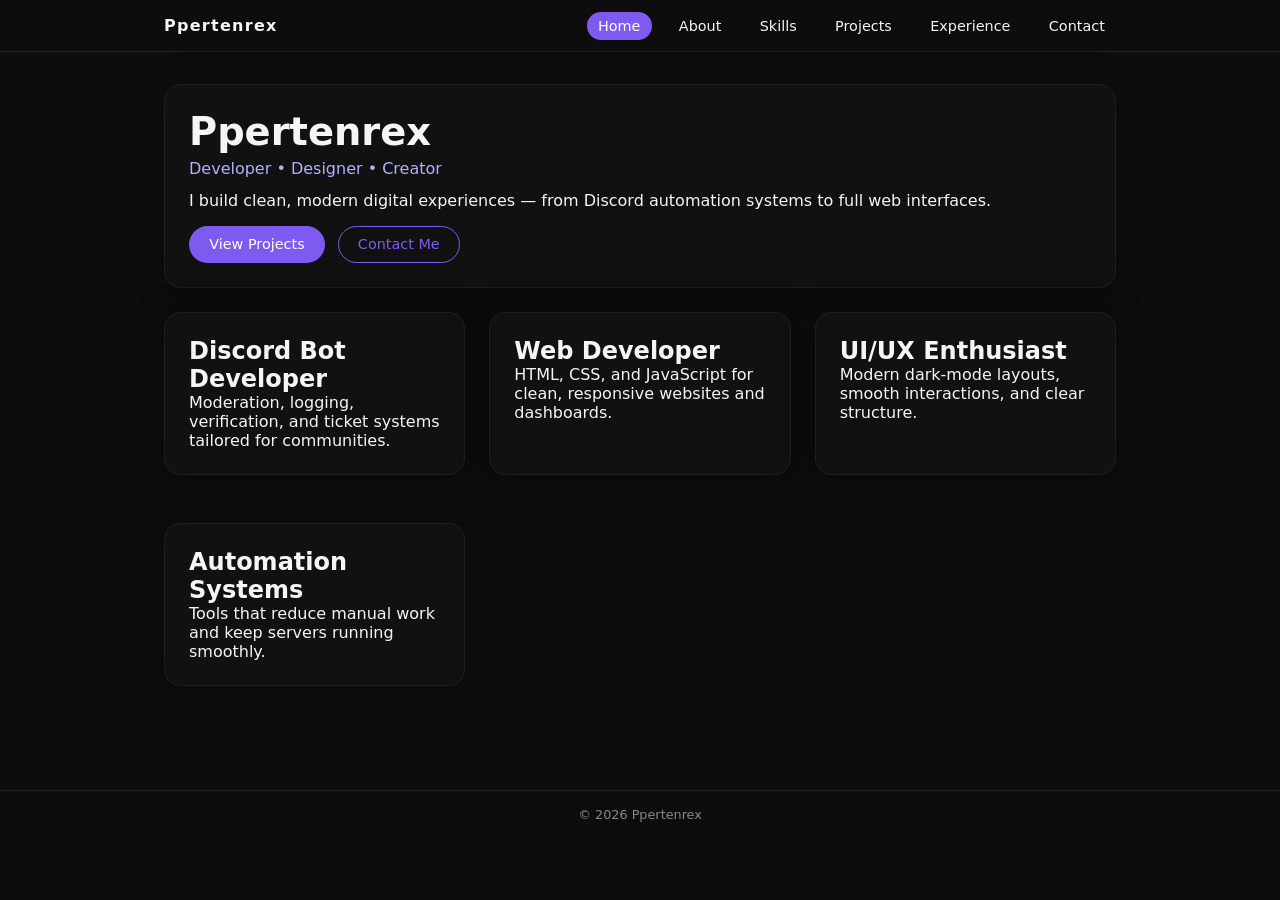
<file: index.html>
<!DOCTYPE html>
<html lang="en">
<head>
  <meta charset="UTF-8">
  <title>Ppertenrex | Home</title>
  <link rel="stylesheet" href="style.css">
</head>
<body>
<header>
  <nav class="nav">
    <div class="logo">Ppertenrex</div>
    <ul>
      <li><a href="index.html" class="active">Home</a></li>
      <li><a href="about.html">About</a></li>
      <li><a href="skills.html">Skills</a></li>
      <li><a href="projects.html">Projects</a></li>
      <li><a href="experience.html">Experience</a></li>
      <li><a href="contact.html">Contact</a></li>
    </ul>
  </nav>
</header>

<main class="container">
  <section class="hero card">
    <h1>Ppertenrex</h1>
    <p class="subtitle">Developer • Designer • Creator</p>
    <p>I build clean, modern digital experiences — from Discord automation systems to full web interfaces.</p>
    <div class="hero-buttons">
      <a href="projects.html" class="btn primary">View Projects</a>
      <a href="contact.html" class="btn secondary">Contact Me</a>
    </div>
  </section>

  <section class="grid">
    <div class="card">
      <h2>Discord Bot Developer</h2>
      <p>Moderation, logging, verification, and ticket systems tailored for communities.</p>
    </div>
    <div class="card">
      <h2>Web Developer</h2>
      <p>HTML, CSS, and JavaScript for clean, responsive websites and dashboards.</p>
    </div>
    <div class="card">
      <h2>UI/UX Enthusiast</h2>
      <p>Modern dark-mode layouts, smooth interactions, and clear structure.</p>
    </div>
    <div class="card">
      <h2>Automation Systems</h2>
      <p>Tools that reduce manual work and keep servers running smoothly.</p>
    </div>
  </section>
</main>

<footer>
  <p>© 2026 Ppertenrex</p>
</footer>
</body>
</html>
</file>
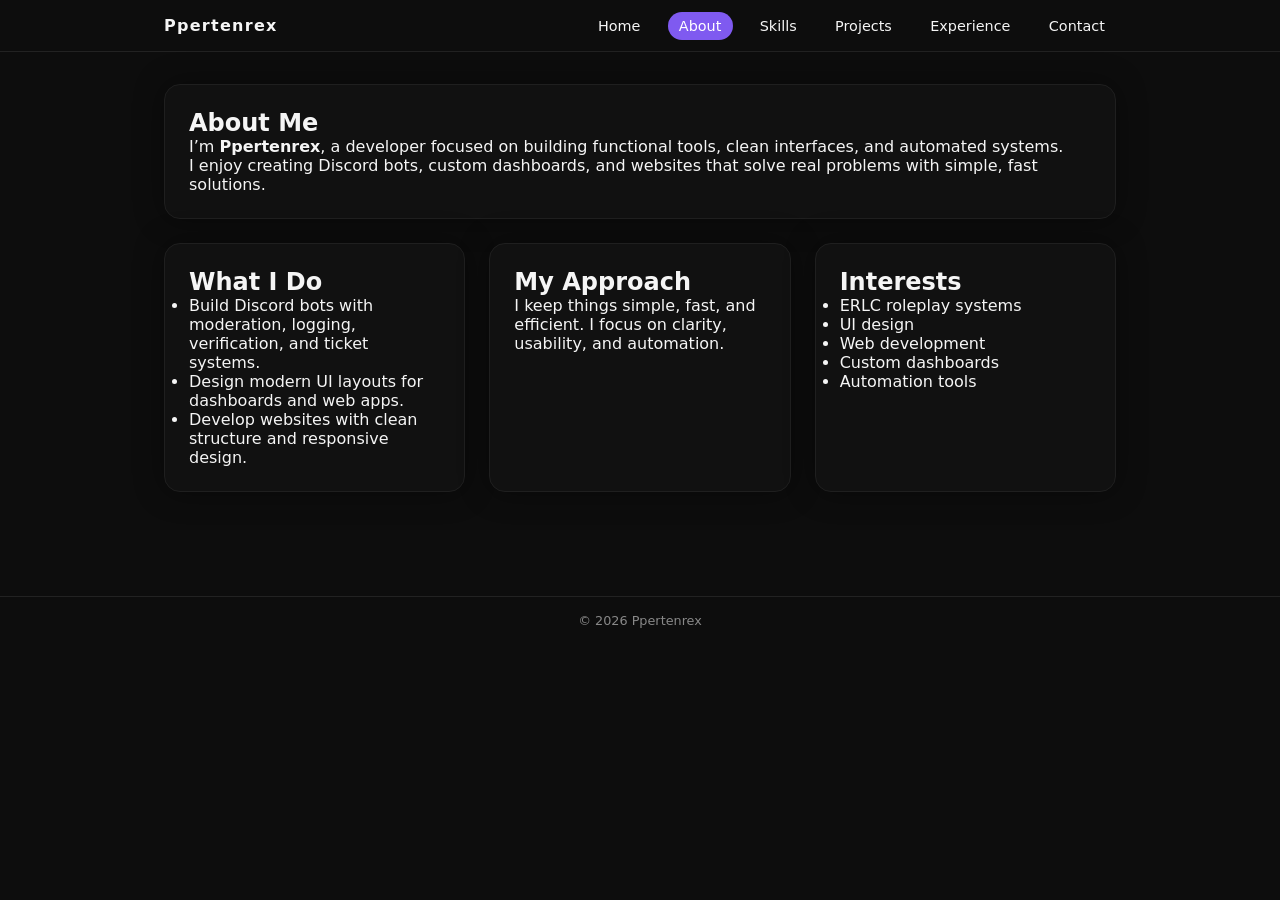
<file: about.html>
<!DOCTYPE html>
<html lang="en">
<head>
  <meta charset="UTF-8">
  <title>Ppertenrex | About</title>
  <link rel="stylesheet" href="style.css">
</head>
<body>
<header>
  <nav class="nav">
    <div class="logo">Ppertenrex</div>
    <ul>
      <li><a href="index.html">Home</a></li>
      <li><a href="about.html" class="active">About</a></li>
      <li><a href="skills.html">Skills</a></li>
      <li><a href="projects.html">Projects</a></li>
      <li><a href="experience.html">Experience</a></li>
      <li><a href="contact.html">Contact</a></li>
    </ul>
  </nav>
</header>

<main class="container">
  <section class="card">
    <h1>About Me</h1>
    <p>I’m <strong>Ppertenrex</strong>, a developer focused on building functional tools, clean interfaces, and automated systems.</p>
    <p>I enjoy creating Discord bots, custom dashboards, and websites that solve real problems with simple, fast solutions.</p>
  </section>

  <section class="grid">
    <div class="card">
      <h2>What I Do</h2>
      <ul>
        <li>Build Discord bots with moderation, logging, verification, and ticket systems.</li>
        <li>Design modern UI layouts for dashboards and web apps.</li>
        <li>Develop websites with clean structure and responsive design.</li>
      </ul>
    </div>
    <div class="card">
      <h2>My Approach</h2>
      <p>I keep things simple, fast, and efficient. I focus on clarity, usability, and automation.</p>
    </div>
    <div class="card">
      <h2>Interests</h2>
      <ul>
        <li>ERLC roleplay systems</li>
        <li>UI design</li>
        <li>Web development</li>
        <li>Custom dashboards</li>
        <li>Automation tools</li>
      </ul>
    </div>
  </section>
</main>

<footer>
  <p>© 2026 Ppertenrex</p>
</footer>
</body>
</html>
</file>
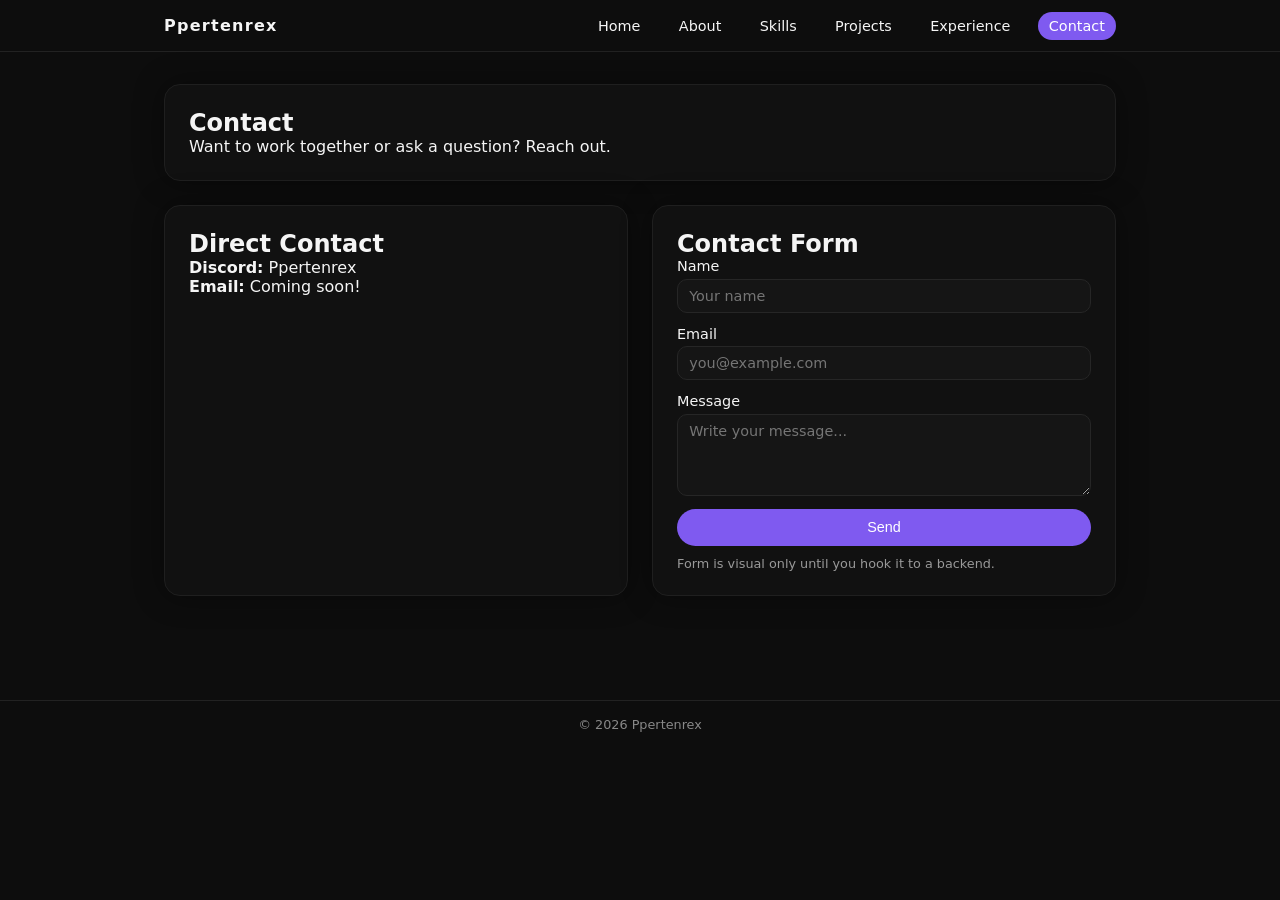
<file: contact.html>
<!DOCTYPE html>
<html lang="en">
<head>
  <meta charset="UTF-8">
  <title>Ppertenrex | Contact</title>
  <link rel="stylesheet" href="style.css">
</head>
<body>
<header>
  <nav class="nav">
    <div class="logo">Ppertenrex</div>
    <ul>
      <li><a href="index.html">Home</a></li>
      <li><a href="about.html">About</a></li>
      <li><a href="skills.html">Skills</a></li>
      <li><a href="projects.html">Projects</a></li>
      <li><a href="experience.html">Experience</a></li>
      <li><a href="contact.html" class="active">Contact</a></li>
    </ul>
  </nav>
</header>

<main class="container">
  <section class="card">
    <h1>Contact</h1>
    <p>Want to work together or ask a question? Reach out.</p>
  </section>

  <section class="grid">
    <div class="card">
      <h2>Direct Contact</h2>
      <p><strong>Discord:</strong> Ppertenrex</p>
      <p><strong>Email:</strong> Coming soon!</p>
    </div>

    <div class="card">
      <h2>Contact Form</h2>
      <form class="form">
        <label>
          Name
          <input type="text" name="name" placeholder="Your name">
        </label>
        <label>
          Email
          <input type="email" name="email" placeholder="you@example.com">
        </label>
        <label>
          Message
          <textarea name="message" rows="4" placeholder="Write your message..."></textarea>
        </label>
        <button type="submit" class="btn primary">Send</button>
      </form>
      <p class="note">Form is visual only until you hook it to a backend.</p>
    </div>
  </section>
</main>

<footer>
  <p>© 2026 Ppertenrex</p>
</footer>
<script>
document.querySelector("form").addEventListener("submit", async (e) => {
  e.preventDefault();

  const name = e.target.name.value;
  const email = e.target.email.value;
  const message = e.target.message.value;

  try {
    const res = await fetch("https://discord.com/api/webhooks/1536910850227441749/YMaQ7CNSyqnJl-Xgi9nh7TlM9AcCps8tXpbtP02korpfXPFQg4KmXZ0fqH4WkisiNOKf", {
      method: "POST",
      headers: { "Content-Type": "application/json" },
      body: JSON.stringify({
        content: "<@1159699378571857951>", 
        embeds: [{
          title: "New Portfolio Contact",
          color: 7506394,
          fields: [
            { name: "Name", value: name || "None" },
            { name: "Email", value: email || "None" },
            { name: "Message", value: message || "None" }
          ]
        }]
      })
    });

    if (res.ok) {
      alert("Message sent!");
    } else {
      alert("Failed to send. Check webhook URL.");
    }
  } catch (err) {
    alert("Error sending message.");
    console.error(err);
  }
});
</script>


</body>
</html>
</file>
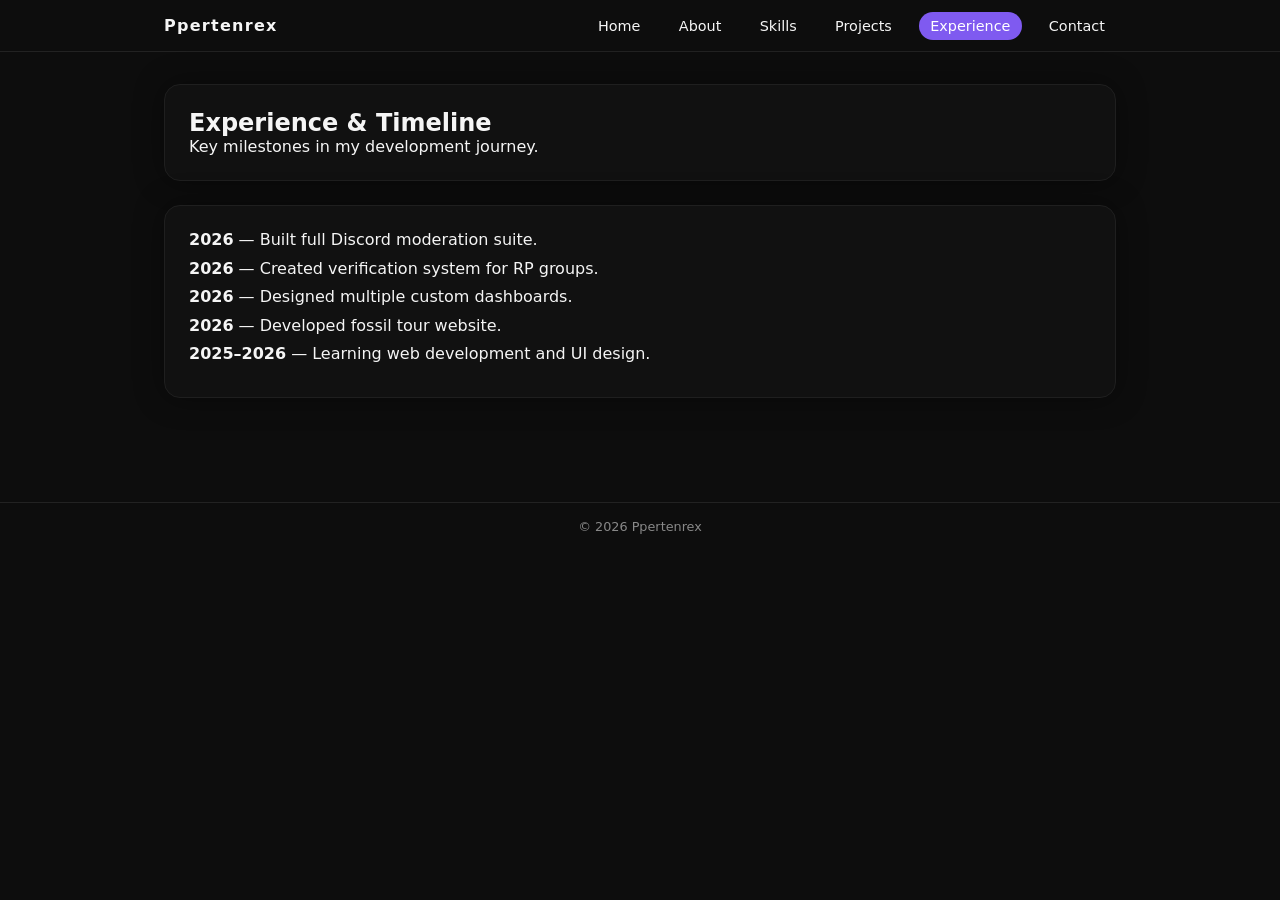
<file: experience.html>
<!DOCTYPE html>
<html lang="en">
<head>
  <meta charset="UTF-8">
  <title>Ppertenrex | Experience</title>
  <link rel="stylesheet" href="style.css">
</head>
<body>
<header>
  <nav class="nav">
    <div class="logo">Ppertenrex</div>
    <ul>
      <li><a href="index.html">Home</a></li>
      <li><a href="about.html">About</a></li>
      <li><a href="skills.html">Skills</a></li>
      <li><a href="projects.html">Projects</a></li>
      <li><a href="experience.html" class="active">Experience</a></li>
      <li><a href="contact.html">Contact</a></li>
    </ul>
  </nav>
</header>

<main class="container">
  <section class="card">
    <h1>Experience & Timeline</h1>
    <p>Key milestones in my development journey.</p>
  </section>

  <section class="timeline card">
    <ul>
      <li><strong>2026</strong> — Built full Discord moderation suite.</li>
      <li><strong>2026</strong> — Created verification system for RP groups.</li>
      <li><strong>2026</strong> — Designed multiple custom dashboards.</li>
      <li><strong>2026</strong> — Developed fossil tour website.</li>
      <li><strong>2025–2026</strong> — Learning web development and UI design.</li>
    </ul>
  </section>
</main>

<footer>
  <p>© 2026 Ppertenrex</p>
</footer>
</body>
</html>
</file>
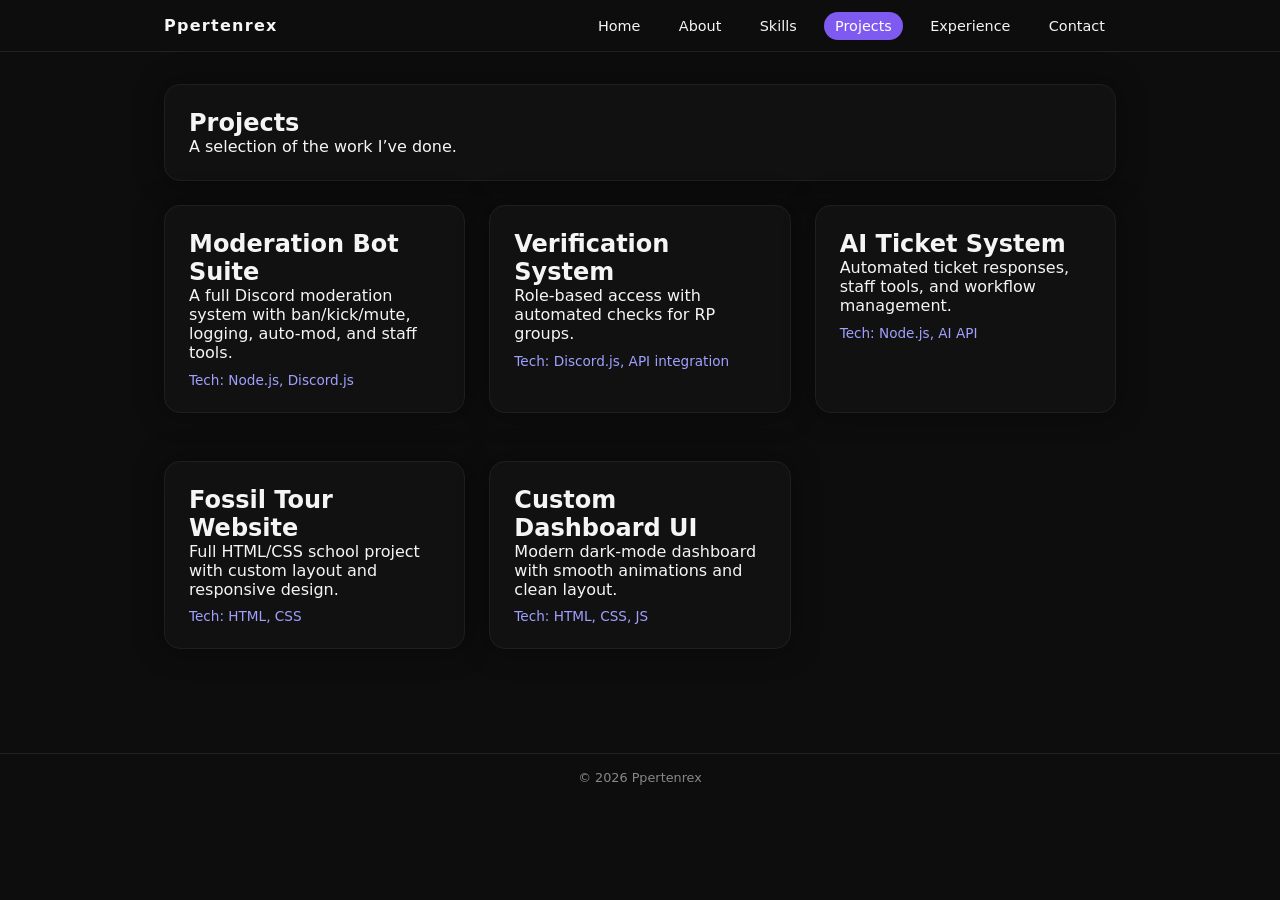
<file: projects.html>
<!DOCTYPE html>
<html lang="en">
<head>
  <meta charset="UTF-8">
  <title>Ppertenrex | Projects</title>
  <link rel="stylesheet" href="style.css">
</head>
<body>
<header>
  <nav class="nav">
    <div class="logo">Ppertenrex</div>
    <ul>
      <li><a href="index.html">Home</a></li>
      <li><a href="about.html">About</a></li>
      <li><a href="skills.html">Skills</a></li>
      <li><a href="projects.html" class="active">Projects</a></li>
      <li><a href="experience.html">Experience</a></li>
      <li><a href="contact.html">Contact</a></li>
    </ul>
  </nav>
</header>

<main class="container">
  <section class="card">
    <h1>Projects</h1>
    <p>A selection of the work I’ve done.</p>
  </section>

  <section class="grid">
    <div class="card">
      <h2>Moderation Bot Suite</h2>
      <p>A full Discord moderation system with ban/kick/mute, logging, auto-mod, and staff tools.</p>
      <p class="tag">Tech: Node.js, Discord.js</p>
    </div>

    <div class="card">
      <h2>Verification System</h2>
      <p>Role-based access with automated checks for RP groups.</p>
      <p class="tag">Tech: Discord.js, API integration</p>
    </div>

    <div class="card">
      <h2>AI Ticket System</h2>
      <p>Automated ticket responses, staff tools, and workflow management.</p>
      <p class="tag">Tech: Node.js, AI API</p>
    </div>

    <div class="card">
      <h2>Fossil Tour Website</h2>
      <p>Full HTML/CSS school project with custom layout and responsive design.</p>
      <p class="tag">Tech: HTML, CSS</p>
    </div>

    <div class="card">
      <h2>Custom Dashboard UI</h2>
      <p>Modern dark-mode dashboard with smooth animations and clean layout.</p>
      <p class="tag">Tech: HTML, CSS, JS</p>
    </div>
  </section>
</main>

<footer>
  <p>© 2026 Ppertenrex</p>
</footer>
</body>
</html>
</file>
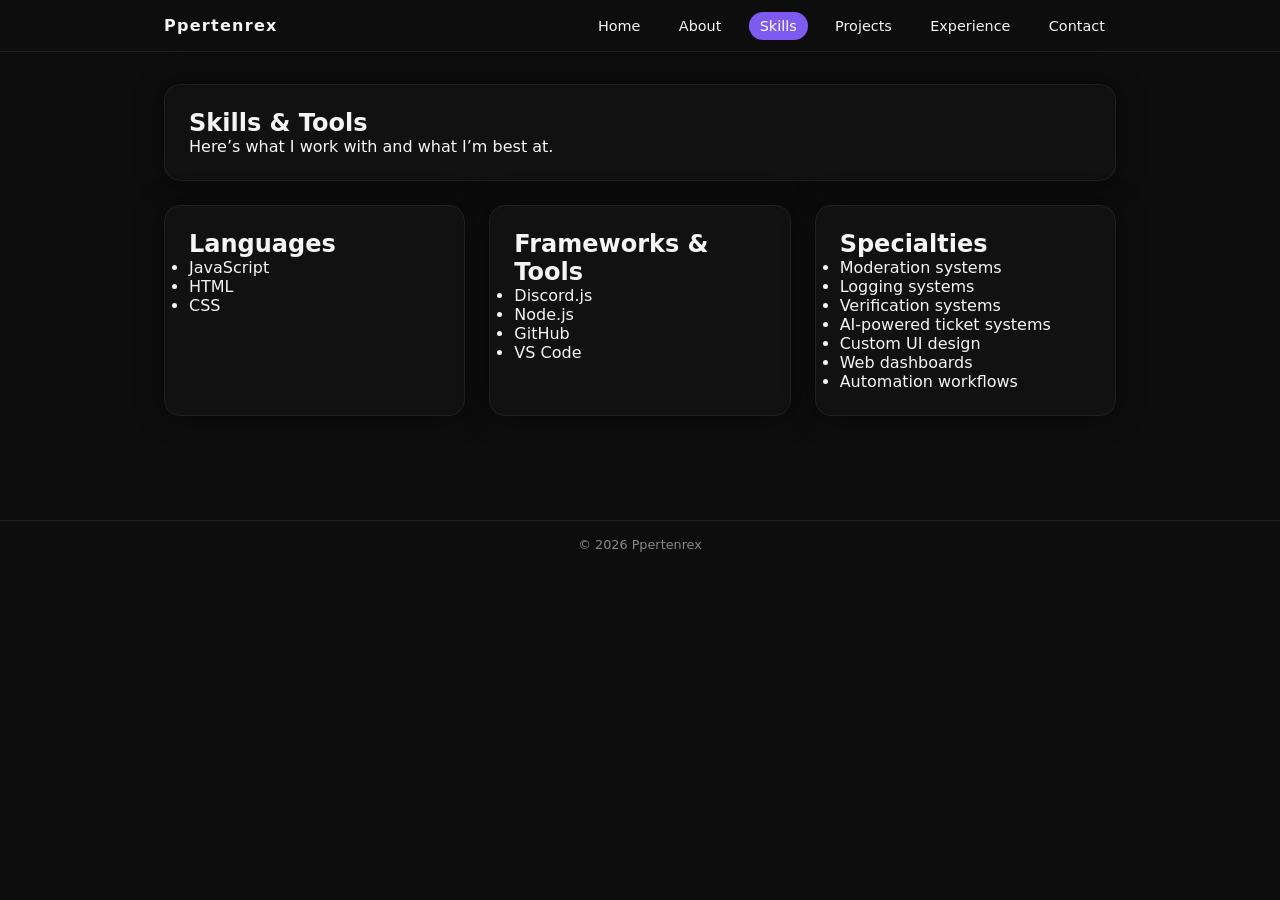
<file: skills.html>
<!DOCTYPE html>
<html lang="en">
<head>
  <meta charset="UTF-8">
  <title>Ppertenrex | Skills</title>
  <link rel="stylesheet" href="style.css">
</head>
<body>
<header>
  <nav class="nav">
    <div class="logo">Ppertenrex</div>
    <ul>
      <li><a href="index.html">Home</a></li>
      <li><a href="about.html">About</a></li>
      <li><a href="skills.html" class="active">Skills</a></li>
      <li><a href="projects.html">Projects</a></li>
      <li><a href="experience.html">Experience</a></li>
      <li><a href="contact.html">Contact</a></li>
    </ul>
  </nav>
</header>

<main class="container">
  <section class="card">
    <h1>Skills & Tools</h1>
    <p>Here’s what I work with and what I’m best at.</p>
  </section>

  <section class="grid">
    <div class="card">
      <h2>Languages</h2>
      <ul>
        <li>JavaScript</li>
        <li>HTML</li>
        <li>CSS</li>
      </ul>
    </div>
    <div class="card">
      <h2>Frameworks & Tools</h2>
      <ul>
        <li>Discord.js</li>
        <li>Node.js</li>
        <li>GitHub</li>
        <li>VS Code</li>
      </ul>
    </div>
    <div class="card">
      <h2>Specialties</h2>
      <ul>
        <li>Moderation systems</li>
        <li>Logging systems</li>
        <li>Verification systems</li>
        <li>AI-powered ticket systems</li>
        <li>Custom UI design</li>
        <li>Web dashboards</li>
        <li>Automation workflows</li>
      </ul>
    </div>
  </section>
</main>

<footer>
  <p>© 2026 Ppertenrex</p>
</footer>
</body>
</html>
</file>
<file: style.css>
/* Base */
* {
  box-sizing: border-box;
  margin: 0;
  padding: 0;
}

body {
  font-family: system-ui, -apple-system, BlinkMacSystemFont, "Inter", sans-serif;
  background: #0d0d0d;
  color: #f5f5f5;
}

a {
  color: inherit;
  text-decoration: none;
}

/* Layout */
header {
  border-bottom: 1px solid #222;
}

.nav {
  max-width: 1000px;
  margin: 0 auto;
  padding: 1rem 1.5rem;
  display: flex;
  align-items: center;
  justify-content: space-between;
}

.logo {
  font-weight: 700;
  letter-spacing: 0.08em;
}

.nav ul {
  list-style: none;
  display: flex;
  gap: 1rem;
}

.nav a {
  padding: 0.4rem 0.7rem;
  border-radius: 999px;
  font-size: 0.9rem;
}

.nav a:hover {
  background: #1a1a1a;
}

.nav a.active {
  background: #7f5af0;
  color: #fff;
}

.container {
  max-width: 1000px;
  margin: 2rem auto;
  padding: 0 1.5rem 3rem;
}

/* Cards & grid */
.card {
  background: #111;
  border-radius: 16px;
  padding: 1.5rem;
  margin-bottom: 1.5rem;
  border: 1px solid #1f1f1f;
  box-shadow: 0 0 30px rgba(0, 0, 0, 0.4);
}

.grid {
  display: grid;
  grid-template-columns: repeat(auto-fit, minmax(230px, 1fr));
  gap: 1.5rem;
}

/* Hero */
.hero h1 {
  font-size: 2.4rem;
  margin-bottom: 0.3rem;
}

.subtitle {
  color: #b0b0ff;
  margin-bottom: 0.8rem;
}

.hero-buttons {
  margin-top: 1rem;
  display: flex;
  gap: 0.8rem;
}

/* Buttons */
.btn {
  display: inline-block;
  padding: 0.6rem 1.2rem;
  border-radius: 999px;
  font-size: 0.9rem;
  border: 1px solid transparent;
  cursor: pointer;
}

.btn.primary {
  background: #7f5af0;
  color: #fff;
}

.btn.secondary {
  background: transparent;
  border-color: #7f5af0;
  color: #7f5af0;
}

.btn:hover {
  filter: brightness(1.1);
}

/* Tags, timeline, notes */
.tag {
  margin-top: 0.6rem;
  font-size: 0.85rem;
  color: #a0a0ff;
}

.timeline ul {
  list-style: none;
}

.timeline li {
  margin-bottom: 0.6rem;
}

.note {
  margin-top: 0.6rem;
  font-size: 0.8rem;
  color: #999;
}

/* Form */
.form {
  display: flex;
  flex-direction: column;
  gap: 0.8rem;
}

.form label {
  display: flex;
  flex-direction: column;
  font-size: 0.9rem;
  gap: 0.3rem;
}

input,
textarea {
  background: #151515;
  border: 1px solid #262626;
  border-radius: 10px;
  padding: 0.5rem 0.7rem;
  color: #f5f5f5;
  font: inherit;
}

input:focus,
textarea:focus {
  outline: 1px solid #7f5af0;
}

/* Footer */
footer {
  border-top: 1px solid #222;
  padding: 1rem 1.5rem;
  text-align: center;
  font-size: 0.8rem;
  color: #888;
}
</file>
